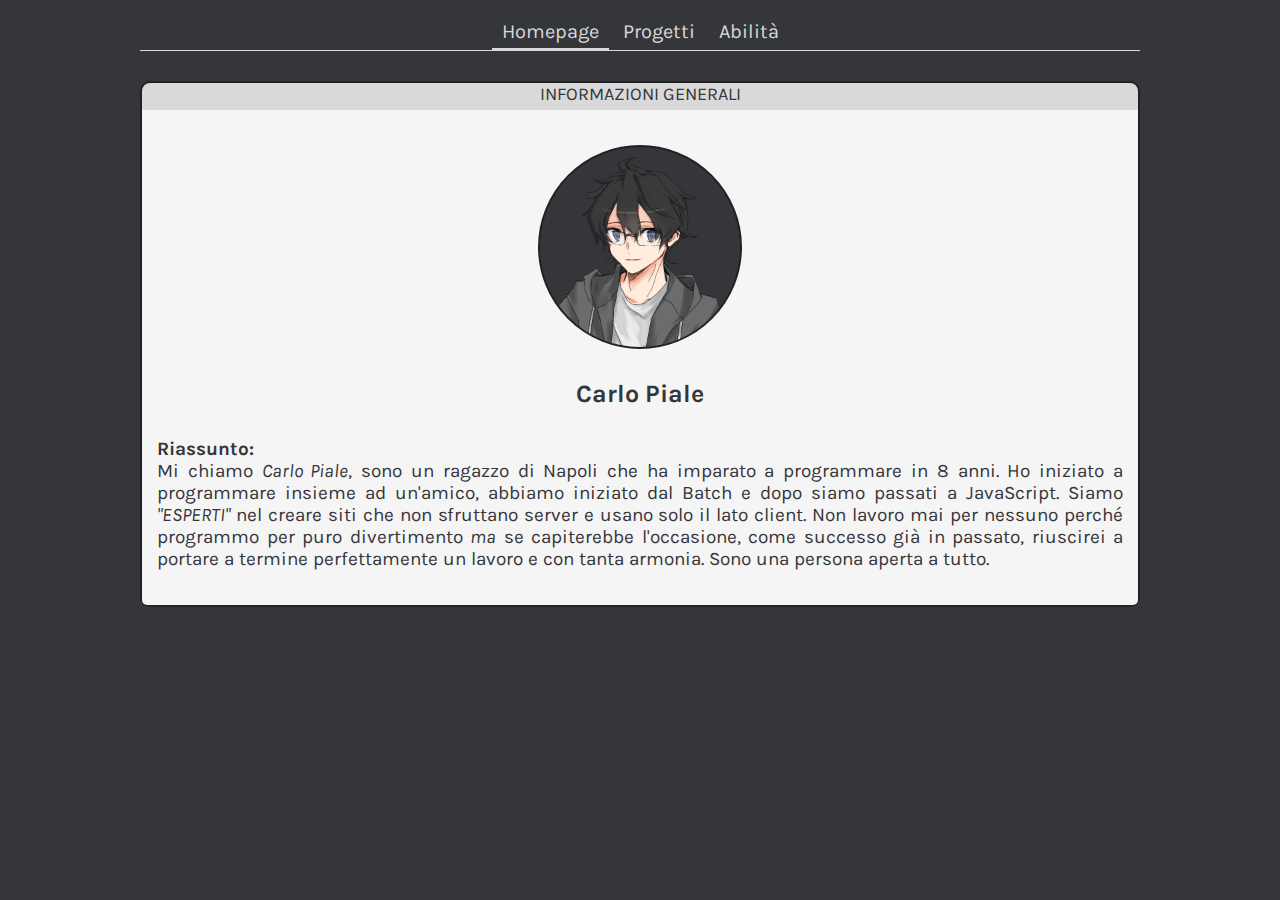
<file: index.html>
<!DOCTYPE HTML>
<html>
<head>

    <meta charset="UTF-8">

    <meta name="language" content="IT">

    <meta name="title" content="Carlo Piale">
    <meta name="description" content="Sono Carlo Piale, un programmatore e grafico di 19 anni che vive a Napoli. Programmo in JavaScript e Batch.">
    <meta name="keywords" content="carlo, piale, programmatore, javascript, batch, html, css">
    <meta name="author" content="Tedofan">

    <meta property="og:title" content="Carlo Piale">
    <meta property="og:description" content="Sono Carlo Piale, un programmatore e grafico di 19 anni che vive a Napoli. Programmo in JavaScript e Batch.">
    <meta property="og:image" content="./img/logo">
    <meta property="og:url" content="https://carlo-piale.github.io/">

    <title>Carlo Piale</title>

    <link rel="shortcut icon" type="image/png" href="./img/favicon.png">

    <link rel="stylesheet" href="./css/global.css">
    <script src="./js/jquery.js"></script>
    <script src="./js/popper.js"></script>


    <ul class="navbar">
        <li class="navbar-item active"><a href="./">Homepage</a></li>
        <li class="navbar-item"><a href="./progetti">Progetti</a></li>
        <li class="navbar-item"><a href="./abilità">Abilità</a></li>
    </ul>

</head>

<body>

    <div class="card">
        INFORMAZIONI GENERALI
        <div class="card-body">
            <img class="card-image" src="./img/carlo">
            <span class="card-title">Carlo Piale</span>
            <span class="card-text">
                <b>Riassunto:</b> <br>
                Mi chiamo <i>Carlo Piale</i>, sono un ragazzo di Napoli che ha imparato a programmare in 8 anni. Ho iniziato a programmare insieme ad un'amico, abbiamo iniziato dal Batch e dopo siamo passati a JavaScript. Siamo <i>"ESPERTI"</i> nel creare siti che non sfruttano server e usano solo il lato client. Non lavoro mai per nessuno perché programmo per puro divertimento <i>ma</i> se capiterebbe l'occasione, come successo già in passato, riuscirei a portare a termine perfettamente un lavoro e con tanta armonia. Sono una persona aperta a tutto.
            </span>
        </div>
    </div>

</body>

</html>
</file>
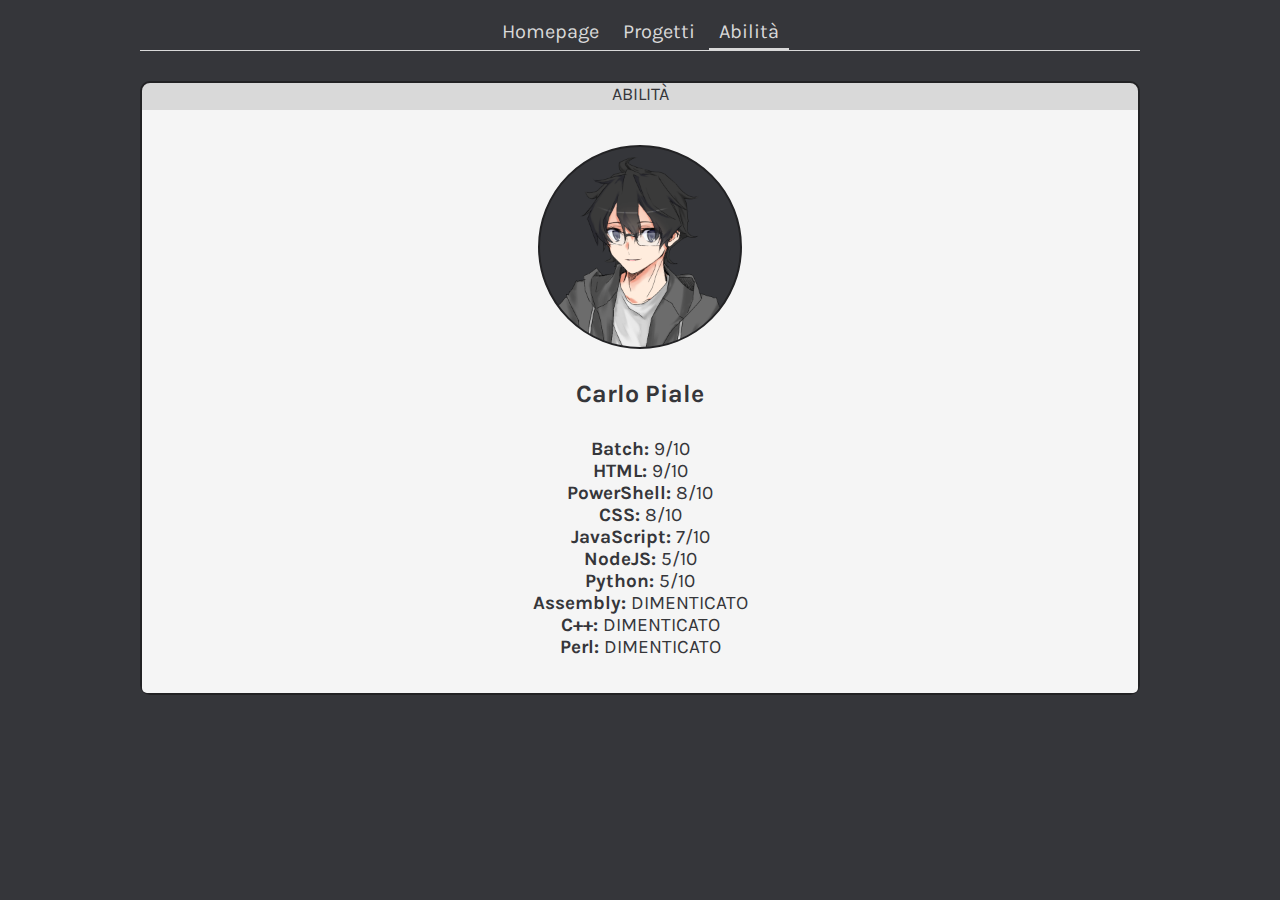
<file: abilità.html>
<!DOCTYPE HTML>

<head>

    <meta charset="UTF-8">

    <meta name="language" content="IT">

    <meta name="title" content="Carlo Piale">
    <meta name="description" content="Sono Carlo Piale, un programmatore e grafico di 19 anni che vive a Napoli. Programmo in JavaScript e Batch.">
    <meta name="keywords" content="carlo, piale, programmatore, javascript, batch, html, css">
    <meta name="author" content="Tedofan">

    <meta property="og:title" content="Carlo Piale">
    <meta property="og:description" content="Sono Carlo Piale, un programmatore e grafico di 19 anni che vive a Napoli. Programmo in JavaScript e Batch.">
    <meta property="og:image" content="./img/logo">
    <meta property="og:url" content="https://carlo-piale.github.io/abilità">

    <title>Carlo Piale ~ Abilità</title>

    <link rel="shortcut icon" type="image/png" href="./img/favicon.png">

    <link rel="stylesheet" href="./css/global.css">
    <script src="./js/jquery.js"></script>
    <script src="./js/popper.js"></script>


    <ul class="navbar">
        <li class="navbar-item"><a href="./">Homepage</a></li>
        <li class="navbar-item"><a href="./progetti">Progetti</a></li>
        <li class="navbar-item active"><a href="./abilità">Abilità</a></li>
    </ul>

</head>

<body>

    <div class="card">
        ABILITÀ
        <div class="card-body">
            <img class="card-image" src="./img/carlo">
            <span class="card-title">Carlo Piale</span>
            <span class="card-text" style="text-align: center;">
                <b>Batch:</b> 9/10<br>
                <b>HTML:</b> 9/10<br>
                <b>PowerShell:</b> 8/10<br>
                <b>CSS:</b> 8/10<br>
                <b>JavaScript:</b> 7/10<br>
                <b>NodeJS:</b> 5/10<br>
                <b>Python:</b> 5/10<br>
                <b>Assembly:</b> DIMENTICATO<br>
                <b>C++:</b> DIMENTICATO<br>
                <b>Perl:</b> DIMENTICATO<br>
            </span>
        </div>
    </div>

</body>
</file>
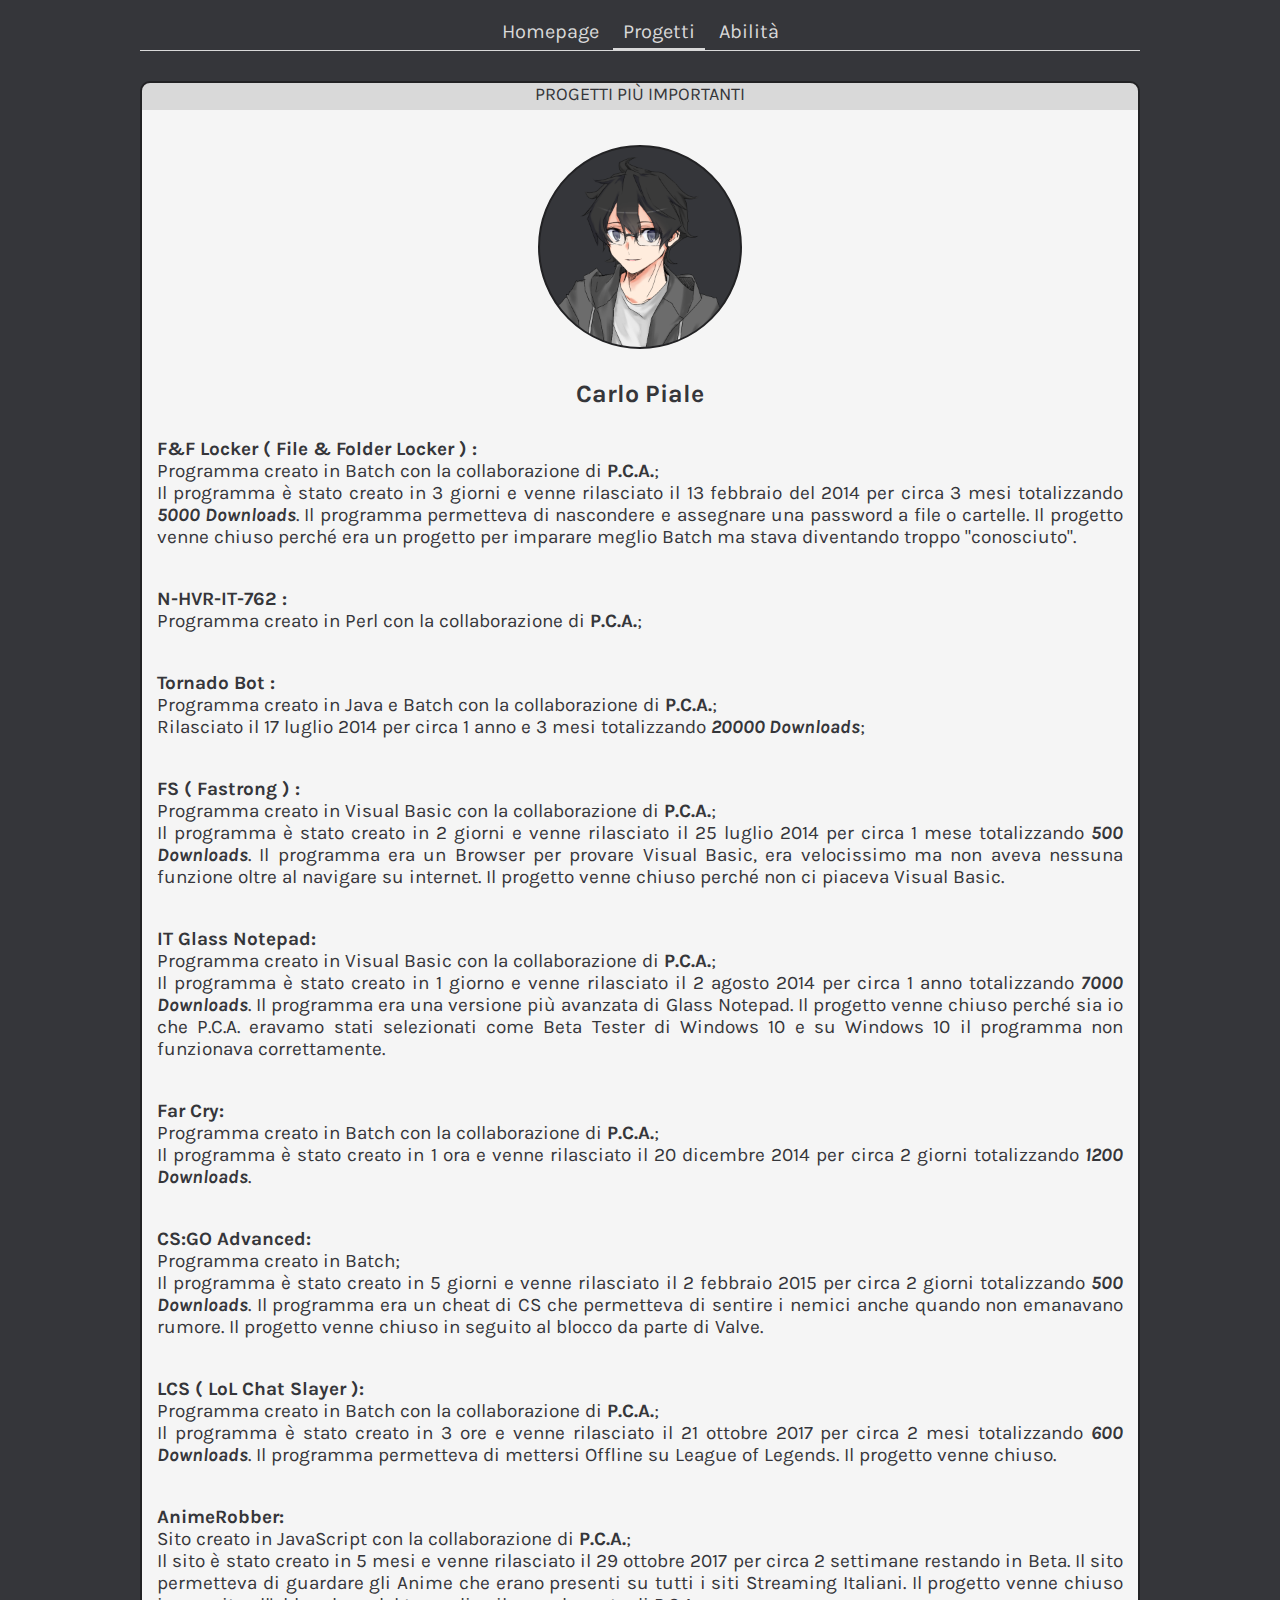
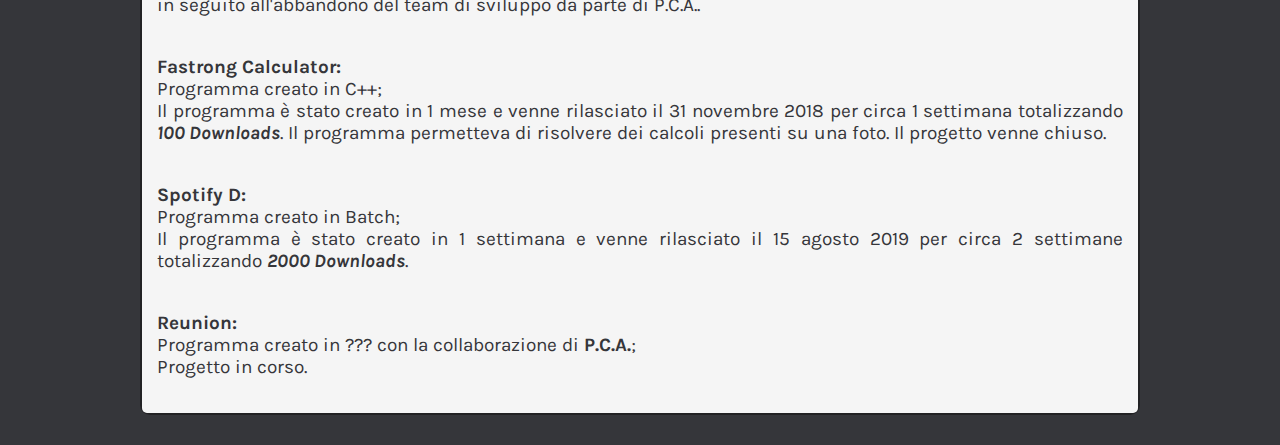
<file: progetti.html>
<!DOCTYPE HTML>

<head>

    <meta charset="UTF-8">

    <meta name="language" content="IT">

    <meta name="title" content="Carlo Piale">
    <meta name="description" content="Sono Carlo Piale, un programmatore e grafico di 19 anni che vive a Napoli. Programmo in JavaScript e Batch.">
    <meta name="keywords" content="carlo, piale, programmatore, javascript, batch, html, css">
    <meta name="author" content="Tedofan">

    <meta property="og:title" content="Carlo Piale">
    <meta property="og:description" content="Sono Carlo Piale, un programmatore e grafico di 19 anni che vive a Napoli. Programmo in JavaScript e Batch.">
    <meta property="og:image" content="./img/logo">
    <meta property="og:url" content="https://carlo-piale.github.io/progetti">

    <title>Carlo Piale ~ Progetti</title>

    <link rel="shortcut icon" type="image/png" href="./img/favicon.png">

    <link rel="stylesheet" href="./css/global.css">
    <script src="./js/jquery.js"></script>
    <script src="./js/popper.js"></script>


    <ul class="navbar">
        <li class="navbar-item"><a href="./">Homepage</a></li>
        <li class="navbar-item active"><a href="./progetti">Progetti</a></li>
        <li class="navbar-item"><a href="./abilità">Abilità</a></li>
    </ul>

</head>

<body>

    <div class="card">
        PROGETTI PIÙ IMPORTANTI
        <div class="card-body">
            <img class="card-image" src="./img/carlo">
            <span class="card-title">Carlo Piale</span>
            <span class="card-text">
                <b>F&F Locker ( File & Folder Locker ) :</b> <br>
                Programma creato in Batch con la collaborazione di <b>P.C.A.</b>;<br>Il programma è stato creato in 3 giorni e venne rilasciato il 13 febbraio del 2014 per circa 3 mesi totalizzando <b><i>5000 Downloads</i></b>. Il programma permetteva di nascondere e assegnare una password a file o cartelle. Il progetto venne chiuso perché era un progetto per imparare meglio Batch ma stava diventando troppo "conosciuto".
            </span>
            <span class="card-text">
                <b>N-HVR-IT-762 :</b> <br>
                Programma creato in Perl con la collaborazione di <b>P.C.A.</b>;
            </span>
            <span class="card-text">
                <b>Tornado Bot :</b> <br>
                Programma creato in Java e Batch con la collaborazione di <b>P.C.A.</b>;<br>Rilasciato il 17 luglio 2014 per circa 1 anno e 3 mesi totalizzando <b><i>20000 Downloads</i></b>;
            </span>
            <span class="card-text">
                <b>FS ( Fastrong ) :</b> <br>
                Programma creato in Visual Basic con la collaborazione di <b>P.C.A.</b>;<br>Il programma è stato creato in 2 giorni e venne rilasciato il 25 luglio 2014 per circa 1 mese totalizzando <b><i>500 Downloads</i></b>. Il programma era un Browser per provare Visual Basic, era velocissimo ma non aveva nessuna funzione oltre al navigare su internet. Il progetto venne chiuso perché non ci piaceva Visual Basic.
            </span>
            <span class="card-text">
                <b>IT Glass Notepad:</b> <br>
                Programma creato in Visual Basic con la collaborazione di <b>P.C.A.</b>;<br>Il programma è stato creato in 1 giorno e venne rilasciato il 2 agosto 2014 per circa 1 anno totalizzando <b><i>7000 Downloads</i></b>. Il programma era una versione più avanzata di Glass Notepad. Il progetto venne chiuso perché sia io che P.C.A. eravamo stati selezionati come Beta Tester di Windows 10 e su Windows 10 il programma non funzionava correttamente.
            </span>
            <span class="card-text">
                <b>Far Cry:</b> <br>
                Programma creato in Batch con la collaborazione di <b>P.C.A.</b>;<br>Il programma è stato creato in 1 ora e venne rilasciato il 20 dicembre 2014 per circa 2 giorni totalizzando <b><i>1200 Downloads</i></b>.
            </span>
            <span class="card-text">
                <b>CS:GO Advanced:</b> <br>
                Programma creato in Batch;<br>Il programma è stato creato in 5 giorni e venne rilasciato il 2 febbraio 2015 per circa 2 giorni totalizzando <b><i>500 Downloads</i></b>. Il programma era un cheat di CS che permetteva di sentire i nemici anche quando non emanavano rumore. Il progetto venne chiuso in seguito al blocco da parte di Valve.
            </span>
            <span class="card-text">
                <b>LCS ( LoL Chat Slayer ):</b> <br>
                Programma creato in Batch con la collaborazione di <b>P.C.A.</b>;<br>Il programma è stato creato in 3 ore e venne rilasciato il 21 ottobre 2017 per circa 2 mesi totalizzando <b><i>600 Downloads</i></b>. Il programma permetteva di mettersi Offline su League of Legends. Il progetto venne chiuso.
            </span>
            <span class="card-text">
                <b>AnimeRobber:</b> <br>
                Sito creato in JavaScript con la collaborazione di <b>P.C.A.</b>;<br>Il sito è stato creato in 5 mesi e venne rilasciato il 29 ottobre 2017 per circa 2 settimane restando in Beta. Il sito permetteva di guardare gli Anime che erano presenti su tutti i siti Streaming Italiani. Il progetto venne chiuso in seguito all'abbandono del team di sviluppo da parte di P.C.A..
            </span>
            <span class="card-text">
                <b>Fastrong Calculator:</b> <br>
                Programma creato in C++;<br>Il programma è stato creato in 1 mese e venne rilasciato il 31 novembre 2018 per circa 1 settimana totalizzando <b><i>100 Downloads</i></b>. Il programma permetteva di risolvere dei calcoli presenti su una foto. Il progetto venne chiuso.
            </span>
            <span class="card-text">
                <b>Spotify D:</b> <br>
                Programma creato in Batch;<br>Il programma è stato creato in 1 settimana e venne rilasciato il 15 agosto 2019 per circa 2 settimane totalizzando <b><i>2000 Downloads</i></b>. 
            </span>
            <span class="card-text">
                <b>Reunion:</b> <br>
                Programma creato in ??? con la collaborazione di <b>P.C.A.</b>;<br>Progetto in corso.
            </span>
        </div>
    </div>

</body>
</file>
<file: css/global.css>
/*** Carlo Piale CSS ~ CSS Globale ( Utilizzato in tutte le pagine ) - Aggiornato a Giugno del 2020 ***/

/** Font-Family: "Karla" **/
@import url("https://fonts.googleapis.com/css2?family=Karla&display=swap");

/*** HTML Tag ***/

html {
  margin: 0px;
}

body {
  background: #35363a;
  margin: 0px;
}

.hidden {
  display: none !important;
}

/*** Navigation Bar ***/

.navbar {
  background-color: transparent;
  border-bottom: 1px solid #d9d9d9;
  box-sizing: border-box;
  display: block;
  list-style-type: none;
  left: 50%;
  margin: 15px 0px;
  max-width: 1000px;
  padding: 0px 10px;
  position: relative;
  text-align: center;
  transform: translate(-50%, 0);
  width: 100%;
}

.navbar-item {
  display: inline-block;
}

.active {
  border-bottom: 2px solid #d9d9d9;
}

.active:hover {
  border-bottom: 0px solid #d9d9d9;
}

.navbar-item a {
  color: #d9d9d9;
  display: block;
  font-family: "Karla", sans-serif;
  font-size: 20px;
  padding: 5px 10px;
  text-align: center;
  text-decoration: none;
}

.navbar-item a:hover {
  border-bottom: 2px solid #d9d9d9;
}

/*** Information card ***/

.card {
  background-color: #d9d9d9;
  border: 2px solid #222224;
  border-radius: 10px;
  box-sizing: border-box;
  color: #35363a;
  display: block;
  font-family: "Karla", sans-serif !important;
  font-size: 18px;
  margin: 30px auto;
  max-width: 1000px;
  text-align: center;
  width: 100%;
}

.card-body {
  background-color: whitesmoke;
  border-bottom-left-radius: 5px;
  border-bottom-right-radius: 5px;
  box-sizing: border-box;
  display: block;
  height: 100%;
  margin: 5px 0px 0px 0px;
  padding: 5px;
}

.card-image {
  background-color: #35363a;
  border: 2px solid #222224;
  border-radius: 50%;
  display: block;
  margin: 30px auto 0px auto;
  max-width: 200px;
  width: 100%;
}

.card-title {
  display: block;
  font-size: 25px !important;
  font-weight: bolder;
  margin: 30px auto 0px auto;
}

.card-text {
  display: block;
  font-size: 19px;
  margin: 20px auto 20px auto;
  padding: 10px;
  text-align: justify;
}
</file>
